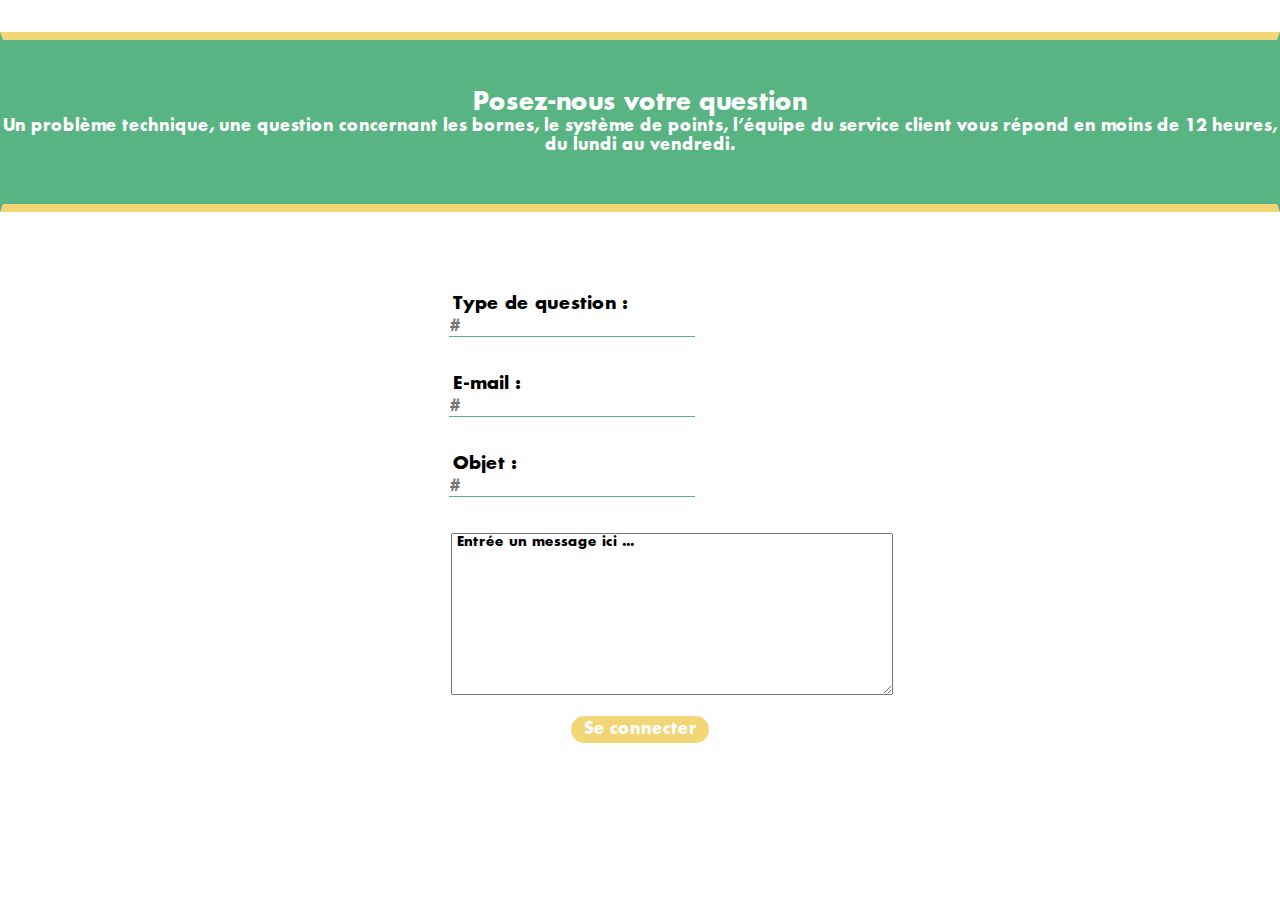
<file: src/contact.html>
<!DOCTYPE html>
<html lang="fr" xmlns="http://www.w3.org/1999/html">
<head>
    <meta charset="UTF-8">
    <title>Contacter Eco'point</title>
    <link rel="stylesheet" href="css/contact.css" >
</head>
<body>
    <div class="css_bandeau_wave">
        <h2 id="css_h2">Posez-nous votre question</h2>
        <p>Un problème technique, une question concernant les bornes, le système de points,
            l’équipe du service client vous répond en moins de 12 heures, du lundi au vendredi.</p>
    </div>
    <main>
        <form action="#" method="#" class="css_form"> <!--  renseigner la page contrôler-->
            <div class="css_form_label_input">
                <label for="type_question">Type de question :</label>
                <input id="type_question" type="#" placeholder="#" name="#" required>
            </div>
            <div class="css_form_label_input">
                <label for="email" >E-mail :</label>
                <input id="email" type="#" placeholder="#" name="#" required>
            </div>
            <div class="css_form_label_input">
                <label form="objet" >Objet :</label>
                <input id="objet" type="#" placeholder="#" name="#" required>
            </div>
            <div class="css_textarea">
                <textarea rows="10" cols="60" name="#" required> Entrée un message ici ...</textarea>
            </div>
            <div class ="css_ajustement_position_button">
                <input type="submit" value="Se connecter" class="css_button">
            </div>
        </form>
    </main>
</body>
</html>
</file>
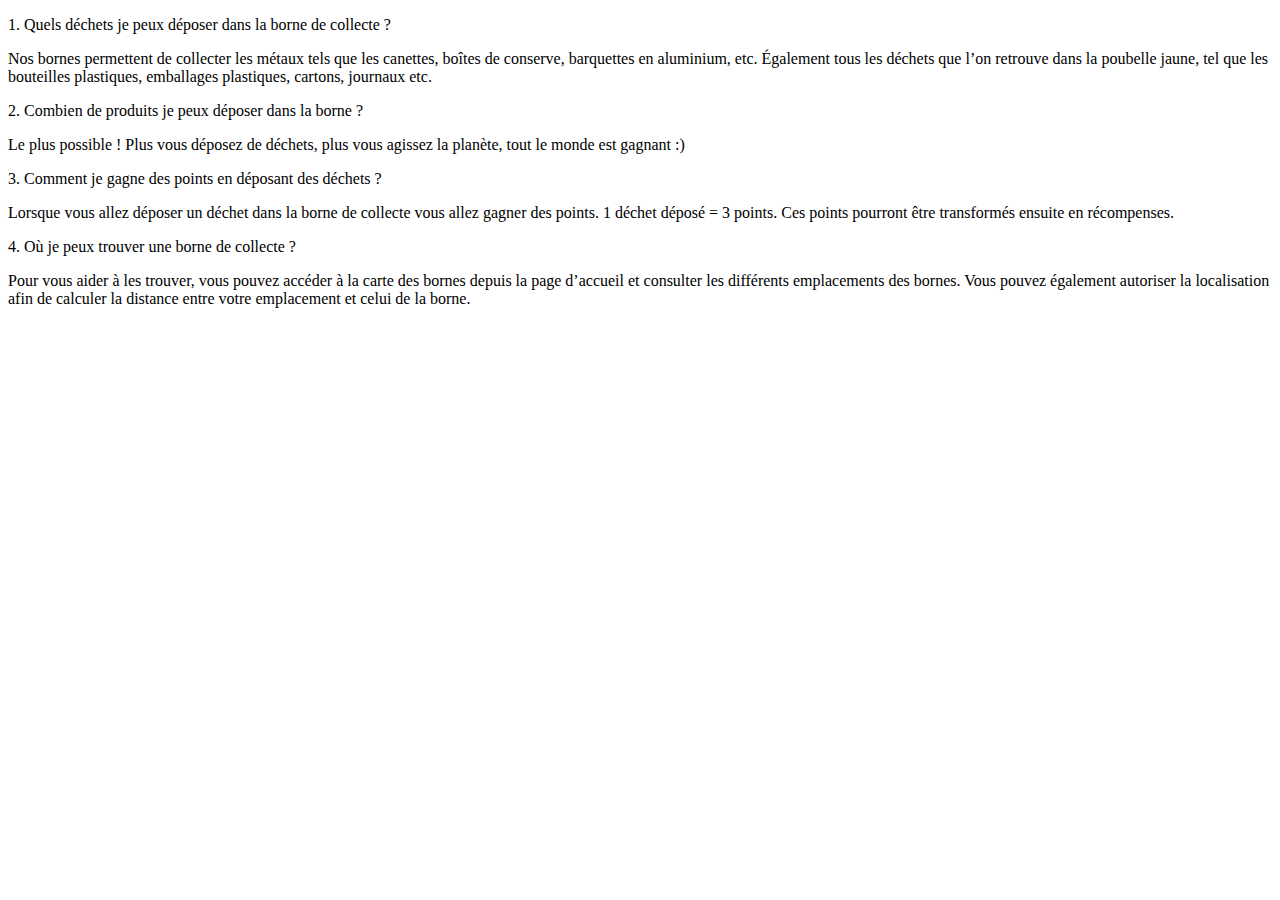
<file: src/faq.html>
<!DOCTYPE html>
<html lang="fr">
<head>
    <meta charset="UTF-8">
    <meta name="viewport" content="width=device-width, initial-scale=1.0">
    <title>FAQ Eco'point</title>
</head>
<body>
<main>
    <div>
        <p> 1. Quels déchets je peux déposer dans la borne de collecte ?</p>
        <p> Nos bornes permettent de collecter les métaux tels que les canettes, boîtes de conserve, barquettes en aluminium, etc.
            Également tous les déchets que l’on retrouve dans la poubelle jaune, tel que les bouteilles plastiques, emballages plastiques, cartons, journaux etc.
        </p>
    </div>
    <div>
        <p>2.  Combien de produits je peux déposer dans la borne ?</p>
        <p>Le plus possible ! Plus vous déposez de déchets, plus vous agissez la planète, tout le monde est gagnant :)</p>
    </div>
    <div>
        <p> 3. Comment je gagne des points en déposant des déchets ?</p>
        <p>Lorsque vous allez déposer un déchet dans la borne de collecte vous allez gagner des points. 1 déchet déposé = 3 points.
            Ces points pourront être transformés ensuite en récompenses.</p>
    </div>
    <div>
        <p> 4. Où je peux trouver une borne de collecte ?</p>
        <p>Pour vous aider à les trouver, vous pouvez accéder à la carte des bornes depuis la page d’accueil et consulter les différents emplacements des bornes.
            Vous pouvez également autoriser la localisation afin de calculer la distance entre votre emplacement et celui de la borne.</p>
    </div>
</main>
</body>
</html>
</file>
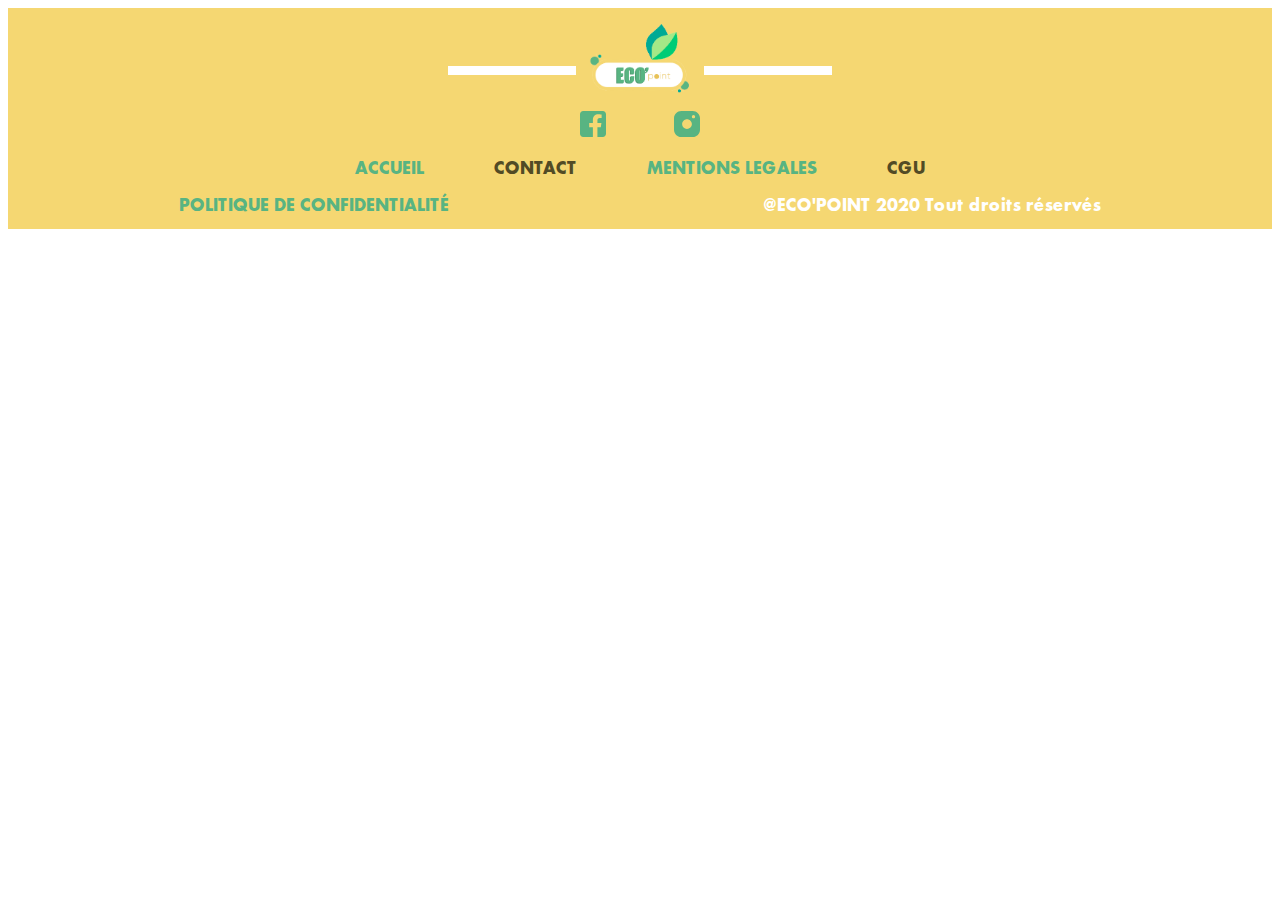
<file: src/footer.html>
<!DOCTYPE html>
<html lang="fr">
    <head>
        <meta charset="UTF-8">
        <title>Footer</title>
        <link rel="stylesheet" href="css/footer.css">
    </head>
    <body>
        <footer>
            <div class="eco">
                <div class="bande"></div>
                <img src="./media/LogoEcoPoint.svg">
                <div class="bande"></div>
            </div>
            <div class="logo">
                <a href="https://fr-fr.facebook.com/" target="_blank"><img src="media/LogoFacebook.svg"></a>
                <a href="https://www.instagram.com/?hl=fr" target="_blank"><img src="media/LogoInstagram.svg" ></a>
            </div>
            <div class="acme">
                <a class="v" href="#">ACCUEIL</a>
                <a href="#">CONTACT</a>
                <a class="v" href="#">MENTIONS LEGALES</a>
                <a href="#">CGU</a>
            </div>
            <div class="politique-droit">
                <a class="v" href="#">POLITIQUE DE CONFIDENTIALITÉ</a>
                <a href="#">@ECO'POINT 2020 Tout droits réservés</a>
            </div>
        </footer>
    </body>
</html>
</file>
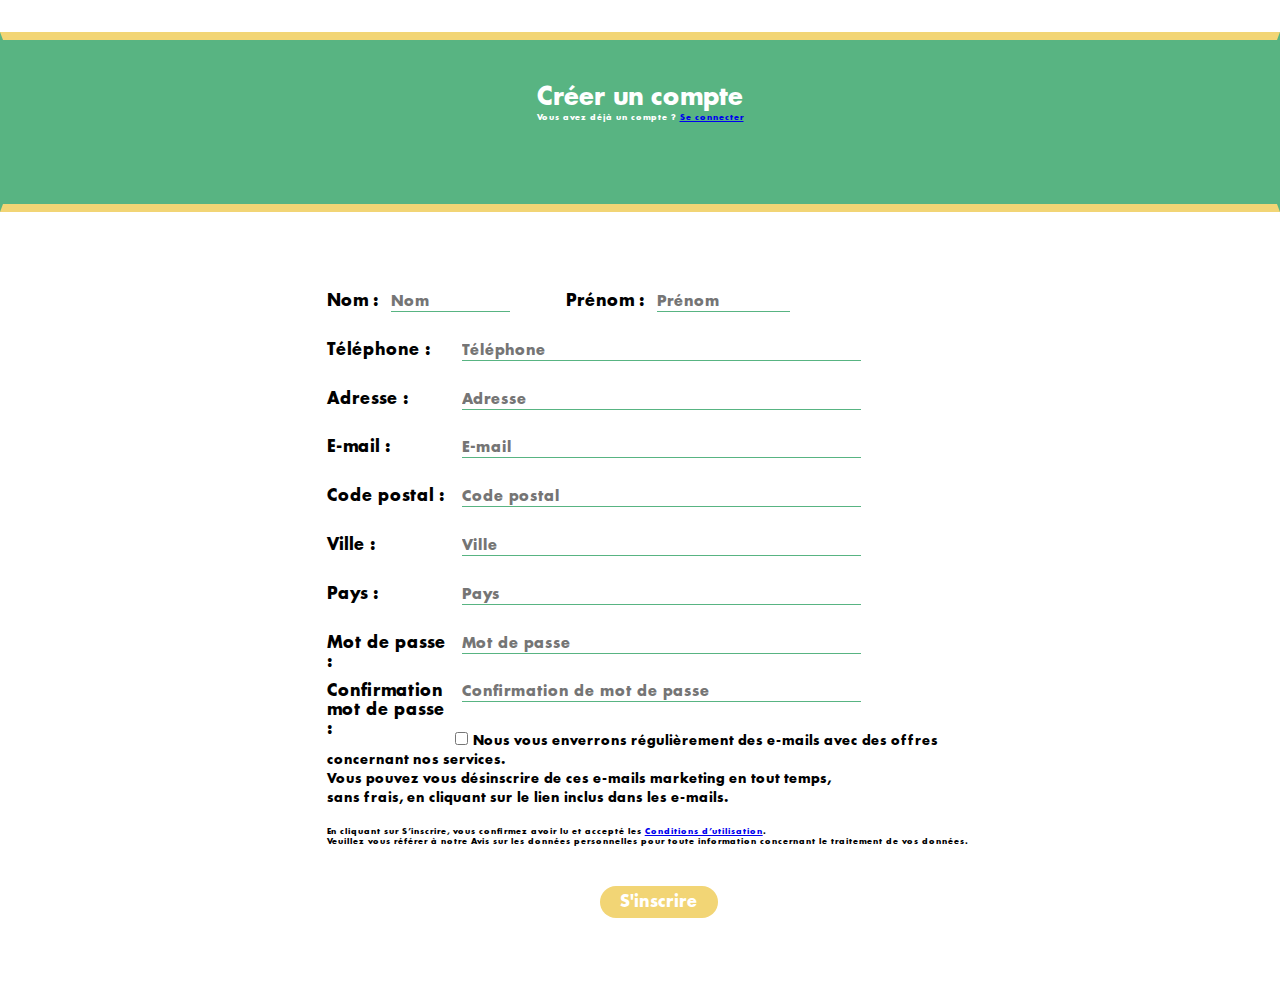
<file: src/inscription.html>
<!DOCTYPE html>
<html lang="fr" xmlns="http://www.w3.org/1999/html">
<head>
    <meta charset="UTF-8">
    <meta name="viewport" content="width=device-width, initial-scale=1.0">
    <link rel="stylesheet" href="css/inscription.css" >
    <title>Connexion à Eco'point</title>
</head>
<body>
    <!-- @include header -->
        <!-- <img src="media/composant/bandeau_wave.png" width="50%">

        <img src="media/composant/bandeau.png" width="75%" height="25%" class="img_bandeau_wave" >
        -->
    <div id="global">

        <div class="css_bandeau_wave">
            <h2 id="css_h2">Créer un compte</h2>
            <p>Vous avez déjà un compte ? <a href="seconnecter.html">Se connecter</a></p>
        </div>
        <main>
            <form action="#" method="POST" class="css_form">
                <div class="css_ajustement_de_comportement">
                    <div class="css_form_label_input_nom">
                        <label for="nom">Nom : </label>
                        <input type="text" placeholder="Nom" id="nom" required/>
                    </div>
                    <div class="css_form_label_input_prenom">
                        <label for="prenom">Prénom : </label>
                        <input type="text" placeholder="Prénom" id="prenom" required/>
                    </div>
                </div>
                <div class="css_form_label_input">
                    <label for="telephone">Téléphone : </label>
                    <input type="tel" placeholder="Téléphone" id="telephone" required/>
                </div>
                <div class="css_form_label_input">
                    <label for="adresse">Adresse : </label>
                    <input type="text" placeholder="Adresse" id="adresse" required/>
                </div>
                <div class="css_form_label_input">
                    <label for="mail">E-mail : </label>
                    <input type="email" placeholder="E-mail" id="mail" required/>
                </div>
                <div class="css_form_label_input">
                    <label for="code_postal">Code postal :</label>
                    <input id="code_postal" type="number" placeholder="Code postal" name="code_postal"/>
                </div>
                <div class="css_form_label_input">
                    <label for="ville">Ville :</label>
                    <input id="ville" type="text" placeholder="Ville" name="ville"/>
                </div>
                <div class="css_form_label_input">
                    <label for="pays">Pays :</label>
                    <input id="pays" type="text" placeholder="Pays" name="pays"/>
                </div>
                <div class="css_form_label_input">
                    <label for="motDePasse">Mot de passe : </label>
                    <input type="password" placeholder="Mot de passe" id="motDePasse" required/>
                </div>
                <div class="css_form_label_input">
                    <label for="motDePasse2">Confirmation<br /> mot de passe : </label>
                    <input type="password" placeholder="Confirmation de mot de passe" id="motDePasse2" required/>
                </div>
                <div>
                    <input type="checkbox" id="engagement" name="engagement">
                    <label for="engagement" id="text_coche">
                        Nous vous enverrons régulièrement des e-mails avec des offres concernant nos services.<br />
                            Vous pouvez vous désinscrire de ces e-mails marketing en tout temps,<br />
                            sans frais, en cliquant sur le lien inclus dans les e-mails.<br />
                    </label>
                </div>
                <br />
                <p>
                    En cliquant sur S’inscrire, vous confirmez avoir lu et accepté les <a href="#">Conditions d’utilisation</a>. <br />
                    Veuillez vous référer à notre Avis sur les données personnelles pour toute information concernant le traitement de vos données.
                </p>
                <div class ="css_ajustement_position_button">
                    <input type="submit" value="S'inscrire" class="css_button">
                </div>
            </form>
        </main>
    </div>
<!-- @Include footer -->
</body>
</html>
</file>
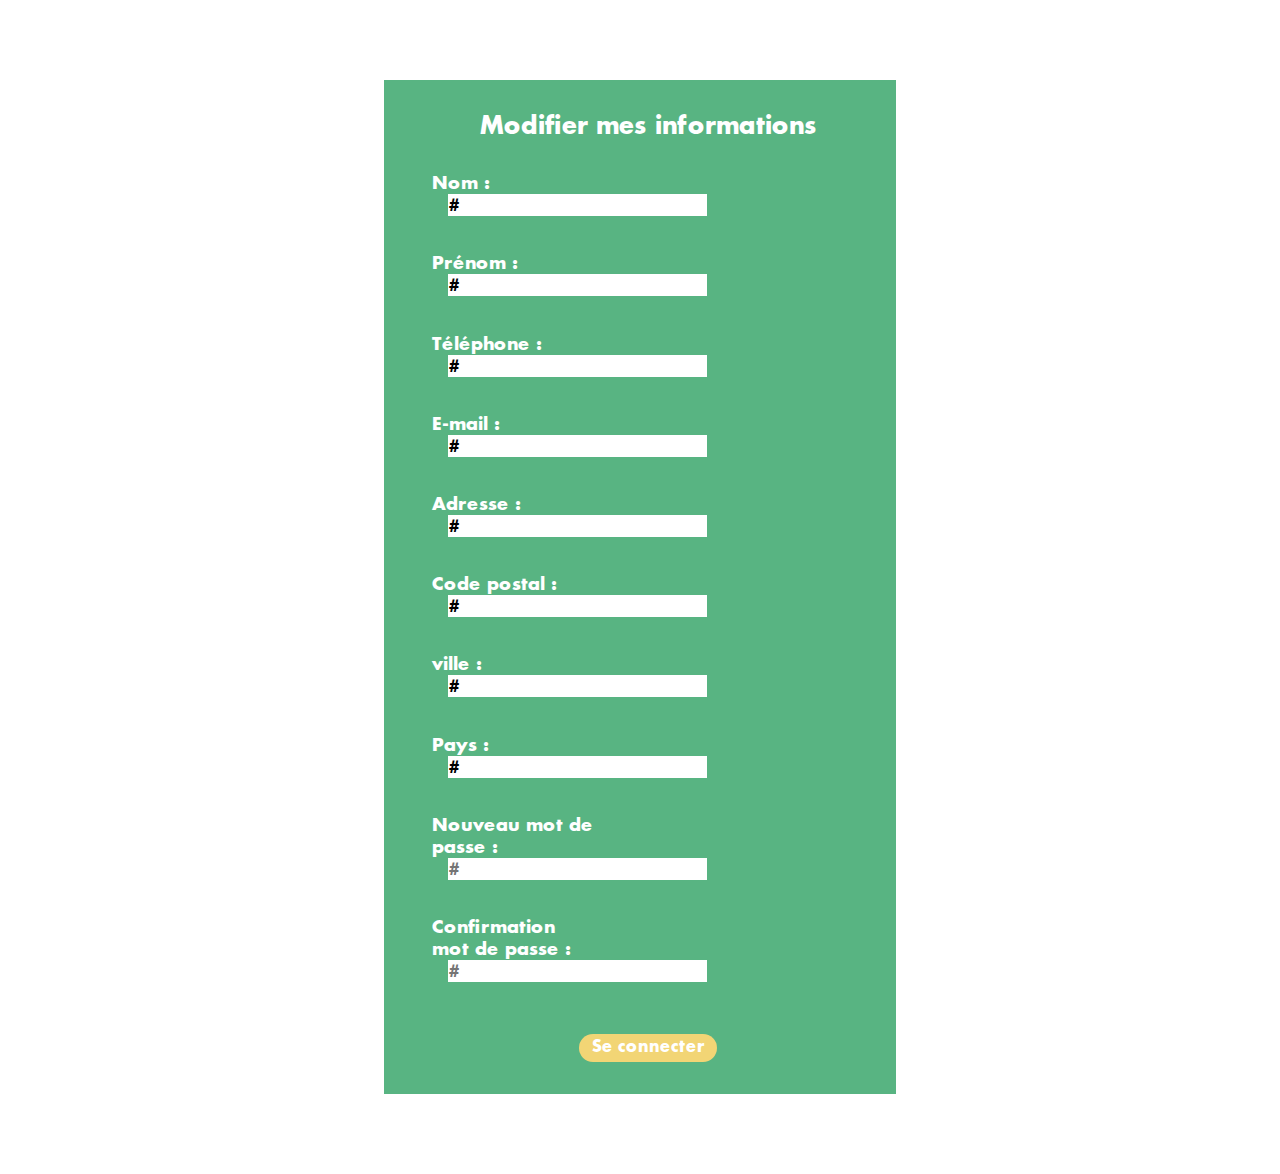
<file: src/mesinformations.html>
<!DOCTYPE html>
<html lang="en">
    <head>
        <meta charset="UTF-8">
        <title>Mes informations Eco'point</title>
        <link rel="stylesheet" href="css/mes_informations.css" />
    </head>
    <body>
    <div id="css_globale">
        <h2 class="css_h2">Modifier mes informations</h2>
        <main>
            <form action="#" method="#" class="css_form">
                <div class="css_form_label_input">
                    <label for="nom">Nom :</label>
                    <input id="nom" type="#" placeholder="#" value="#" name="nom"/>
                </div>
                <div class="css_form_label_input">
                    <label for="prenom">Prénom :</label>
                    <input id="prenom" type="#" placeholder="#" value="#" name="prenom"/>
                </div>
                <div class="css_form_label_input">
                    <label for="telephone">Téléphone :</label>
                    <input id="telephone" type="#" placeholder="#" value="#" name="telephone"/>
                </div>
                <div class="css_form_label_input">
                    <label for="email">E-mail :</label>
                    <input id="email" type="#" placeholder="#" value="#" name="email"/>
                </div>
                <div class="css_form_label_input">
                    <label for="adresse">Adresse :</label>
                    <input id="adresse" type="#" placeholder="#" value="#" name="adresse"/>
                </div>
                <div class="css_form_label_input">
                    <label for="code_postale">Code postal :</label>
                    <input id="code_postale" type="#" placeholder="#" value="#" name="code_postale"/>
                </div>
                <div class="css_form_label_input">
                    <label for="ville">ville :</label>
                    <input id="ville" type="#" placeholder="#" value="#" name="ville"/>
                </div>
                <div class="css_form_label_input">
                    <label for="pays">Pays :</label>
                    <input id="pays" type="#" placeholder="#" value ="#" name="pays"/>
                </div>
                <div class="css_form_label_input">
                    <label for="mdp">Nouveau mot de passe :</label>
                    <input id="mdp" type="#" placeholder="#" name="mdp"/>
                </div>
                <div class="css_form_label_input">
                    <label for="confirm_mdp">Confirmation </br>mot de passe :</label>
                    <input id="confirm_mdp" type="#" placeholder="#" name="confirm_mdp"/>
                </div>
                <div class="css_ajustement_position_button">
                    <input type="submit" value="Se connecter" class="css_button">
                </div>
            </form>
        </main>
    </div>
    </body>
</html>
</file>
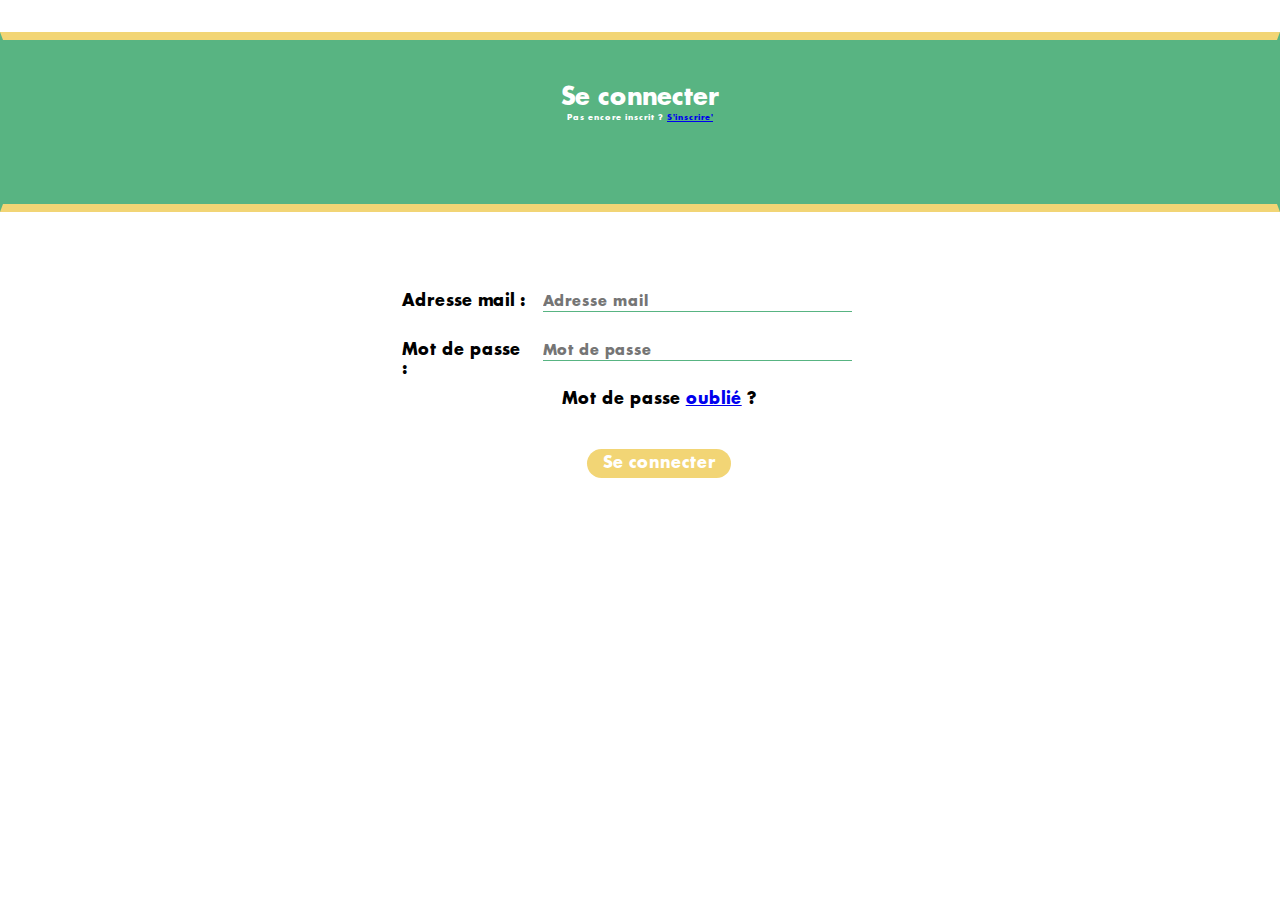
<file: src/seconnecter.html>
<!DOCTYPE html>
<html lang="fr">
<head>
    <meta charset="UTF-8">
    <meta name="viewport" content="width=device-width, initial-scale=1.0">
    <link rel="stylesheet" href="css/connexion.css" />
    <title>Connexion à Eco'point</title>
</head>
<body>
<div id="global">
    <div class="css_bandeau_wave">
        <h2 id="css_h2">Se connecter</h2>
        <p>Pas encore inscrit ? <a href="inscription.html">S'inscrire'</a></p>
    </div>
    <main>
        <form id="formulaire" method="POST" class="css_form">
            <div class="css_form_label_input">
                <label for="mail">Adresse mail :</label>
                <input type="email" id="mail"  placeholder="Adresse mail" required/>
            </div>
            <div class="css_form_label_input">
                <label for="password">Mot de passe :</label>
                <input id="password" name="mot_de_passe" type="password" placeholder="Mot de passe" required>
            </div>
            <div>
                <p id="css_pw_oublier">Mot de passe <a href="#">oublié</a>  ?</p>
            </div>
            <div class ="css_ajustement_position_button">
                <input type="submit" value="Se connecter" class="css_button">
            </div>
        </form>
        <!--<div>
            <p>Vous n'avez pas de compte ?</p>
            <a href="#">INSCRIVEZ-VOUS</a>
        </div> -->
    </main>
</div>
</body>
</html>
</file>
<file: src/css/contact.css>
*{
    margin : 0;
    padding: 0;
    box-sizing: border-box;
    font-family:"Futura Std bold";
}

@font-face {
    font-family: "Futura Std bold";
    src: url("../media/font/FuturaStd-Bold.woff");
}

main{
    display: flex;
    justify-content: center;
    margin-top: 5em;
    margin-bottom: 5em;
    margin-right:30%;
    margin-left: 30%;
}

.css_bandeau_wave {
    margin-top: 1em;
    width: 100%;
    height: 25%;
    display: block;
    border-style: solid;
    background-color: #58B482;
    border-right-color: #58B482;
    border-left-color: #58B482;
    border-bottom: 0.5em solid #F2D575 ;
    border-top: 0.5em solid#F2D575 ;
    height: 20vh;
    color: white;
    margin-top: 2em;
    margin-bottom: 1em;
    text-align: center;
}
.css_form{
    width: 80%;
}

#css_h2{
    padding-top: 2em;
}

.css_form_label_input > label{
    /**font-weight: bold;*/
    font-size: 1.1em;
    display: block;
    width: 10em;
    float: left;
    margin-left: 1em;
}

.css_form_label_input > input{
    margin-bottom: 2em;
    border: none;
    font-size: 1.1em;
    border-bottom: 1px solid #58B482;
    margin-left: 0.8em;
    width: 60%;
}

.css_button{
    font-size: 1em;
    border: none;
    color: white;
    padding: 1% 3% 1% 3%;
    background-color: #F2D575;
    margin-top: 1em;
    border-radius: 30px;
}
.css_textarea{
    margin-left: 1em;
}

.css_ajustement_position_button{
    display: flex;
    justify-content: center;
}
</file>
<file: src/css/footer.css>
@font-face {
    font-family: "Futura Std bold";
    src: url("../media/font/FuturaStd-Bold.woff");
}

body{
    font-family: "Futura Std bold";
}

footer{
    background-color: #F5D772;
    padding: 1%;
}

.eco{
    display: flex;
    justify-content: center;
}

.eco .bande{
    border-bottom: white solid 1vh;
    width: 10vw;
    margin: 2vh 1vw;
}

.eco img{
    width: 8vw;
}

.logo{
    display: flex;
    justify-content: space-evenly;
    width: 20vw;
    margin: 2vh auto;
}

.logo img{
    width: 2vw;
}

footer .acme{
    display: flex;
    justify-content: space-around;
    width: 50vw;
    margin: 2vh auto;
}

.acme > a {
    color: #524b25;
    text-decoration: none;
}

.acme > a.v {
    color: #58B482;
    text-decoration: none;

}

footer .politique-droit{
    display: flex;
    justify-content: space-around;
}

.politique-droit > a {
    color: white;
    text-decoration: none;
}

.politique-droit > a.v {
    color: #58B482;
    text-decoration: none;
}


@media screen and (max-width: 1600px) {

}

@media screen and (max-width: 1024px) {
    .logo img {
        width: 4vw;
    }
    .eco img {
        width: 13vw;
    }
}

@media screen and (max-width: 500px) {
    .eco img {
        width: 25vw;
    }
    .eco .bande {
        border-bottom: white solid 1vh;
        width: 20vw;
        margin: 2.5vh 1vw;
    }
    .logo img {
        width: 10vw;
    }
    .logo {
        display: flex;
        justify-content: space-evenly;
        width: 100vw;
        margin: 2vh auto;
    }
    footer .acme {
        width: 94vw;
        margin: 2vh auto;
    }
    footer .politique-droit {
        display: flex;
        justify-content: space-around;
        flex-direction: column;
        text-align: center;
        margin: 1vh;
    }
}

@media screen and (max-width: 389px) {
    footer .acme {
        display: flex;
        justify-content: space-around;
        font-size: small;
    }
    .eco .bande {
        border-bottom: white solid 1vh;
        width: 20vw;
        margin: 1.5vh 1vw;
    }
}
</file>
<file: src/css/inscription.css>
*{
    margin : 0;
    padding: 0;
    box-sizing: border-box;
    font-family:"Futura Std bold";
}

@font-face {
    font-family: "Futura Std bold";
    src: url("../media/composant/font-family/FuturaStd-Bold.woff");
}

main{
    display: flex;
    justify-content: center;
    margin-top: 5em;
    margin-bottom: 5em;
    margin-right:33%;
    margin-left: 33%;
}

.css_bandeau_wave{
    margin-top: 1em;
    width: 100%;
    height: 25%;
}

.css_bandeau_wave {
    display: block;
    /*
     */
    border-style: solid;
    background-color: #58B482;
    border-right-color: #58B482;
    border-left-color: #58B482;
    border-bottom: 0.5em solid #F2D575 ;
    border-top: 0.5em solid#F2D575 ;
    height: 20vh;
    color: white;
    margin-top: 2em;
    margin-bottom: 1em;
    text-align: center;
}

.img_bandeau_wave{ /** trouver une solution alternative */
    margin-top: 2em;
    width: 100%;
}

.css_form{

}
.css_form_label_input > label{
    /**font-weight: bold;*/
    display: block;
    width: 8em;
    float: left;
}

.css_form_label_input > input{
    margin-bottom: 2em;
    border: none;
    font-size: 0.9em;
    border: none;
    border-bottom: 1px solid #58B482;
    margin-left: 0.5em;
    width: 60%;
}
.css_form_label_input_prenom > input{
    margin-bottom: 2em;
    border: none;
    font-size: 0.9em;
    border: none;
    border-bottom: 1px solid #58B482;
    margin-left: 0.5em;
    width: 65%;
}
.css_form_label_input_prenom > label{
    font-weight: bold;
    margin-left: 0.5em;
}
.css_form_label_input_nom > label{
    font-weight: bold;
}
.css_form_label_input_nom > input{
    margin-bottom: 2em;
    border: none;
    font-size: 0.9em;
    border: none;
    border-bottom: 1px solid #58B482;
    margin-left: 0.5em;
    margin-right: 0.5em;
    width: 70%;
}
.css_ajustement_de_comportement{
    display: flex;
    justify-content: left;
}
.css_button{
    font-size: 1em;
    border: none;
    color: white;
    padding: 1% 3% 1% 3%;
    background-color: #F2D575;
    margin-top: 1em;
    border-radius: 30px;
}

.css_ajustement_position_button{
    margin-top: 1.5em;
    display: flex;
    justify-content: center;
}

p{
    font-size: 0.5em;
}

#text_coche{
    font-size: 0.8em;
}
#css_h2{
    padding-top: 2.5em;
}

/** pc rule */
@media screen and (max-width: 1600px) {

    main{
        margin-right: 15%;
        margin-left:  18%;
    }

    .css_bandeau_wave {
        height: 20vh;
    }
    .css_form_label_input_prenom > input{
        width: 50%;
    }

    .css_form_label_input_nom > input{
        width: 50%;
        margin-right: 0em;
    }
    .css_form_label_input_prenom > label{
        margin-left: 0em;
    }

    #css_h2{
        padding-top: 1.8em;
    }

}

/** Tablette rule */
@media screen and (max-width: 1024px) {

    main{
        margin-right: 15%;
        margin-left:  18%;
    }

    .css_bandeau_wave {
        height: 20vh;
    }
    .css_form_label_input_prenom > input{
        width: 50%;
    }

    .css_form_label_input_nom > input{
        width: 60%;
        margin-right: 0em;
    }
    .css_form_label_input_prenom > label{
        margin-left: 0em;
    }
    #css_h2{
        padding-top: 1.7em;
    }
}

/** Smartphone rule */
@media screen and (max-width: 500px) {

    main{
        margin-right: 5%;
        margin-left:  8%;
    }

    .css_bandeau_wave {
        height: 20vh;
    }

    .css_form_label_input_nom > input{
        width: 60%;
        margin-right: 0em;
    }
    .css_form_label_input_prenom > input{
        width: 50%;
    }
    .css_form_label_input_prenom > label{
        margin-left: 0em;
    }
    #css_h2{
        padding-top: 1.7em;
    }
}

@media screen and (max-width: 389px) {

    main{
        margin-right: 0.5%;
        margin-left:  0.5%;
    }

    .css_bandeau_wave {
        height: 20vh;
    }

    .css_form_label_input_nom > input{
        width: 60%;
        margin-right: 0em;
    }
    .css_form_label_input_prenom > label{
        margin-left: 0em;
    }
    .css_form_label_input_prenom > input{
        width: 50%;
    }
    #css_h2{
        padding-top: 1.7em;
    }
}
</file>
<file: src/css/mes_informations.css>
*{
    margin : 0;
    padding: 0;
    box-sizing: border-box;
    font-family:"Futura Std bold";
}

@font-face {
    font-family: "Futura Std bold";
    src: url("../media/font/FuturaStd-Bold.woff");
}


#css_globale{
    display: flex;
    flex-direction: column;
    margin-top: 5em;
    margin-bottom: 5em;
    margin-right:30%;
    margin-left: 30%;
    background-color: #58b482;
    padding:2em;
    padding-left: 3em;
    color: white;
}

.css_h2{
    display: flex;
    justify-content: center;
    margin-bottom: 1.3em;
}

.css_form_label_input > label{
    /**font-weight: bold;*/
    font-size: 1.1em;
    display: block;
    width: 12em;
    float: left;
}

.css_form_label_input > input{
    margin-bottom: 2em;
    border: none;
    font-size: 1.1em;
    border-bottom: 1px solid #58B482;
    margin-left: 0.9em;
    width: 60%;
}
.css_form{
    width: 100%;
}

.css_ajustement_position_button{
    display: flex;
    justify-content: center;
}

.css_button{
    font-size: 1em;
    border: none;
    color: white;
    padding: 1% 3% 1% 3%;
    background-color: #F2D575;
    margin-top: 1em;
    border-radius: 30px;
}
</file>
<file: src/css/connexion.css>
*{
    margin : 0;
    padding: 0;
    box-sizing: border-box;
    font-family:"Futura Std bold";
}

@font-face {
    font-family: "Futura Std bold";
    src: url("../media/composant/font-family/FuturaStd-Bold.woff");
}

main{
    display: flex;
    justify-content: center;
    margin-top: 5em;
    margin-bottom: 5em;
    margin-right:30%;
    margin-left: 30%;
}

.css_bandeau_wave{
    margin-top: 1em;
    width: 100%;
    height: 25%;
}

.css_bandeau_wave {
    display: block;
    /*
     */
    border-style: solid;
    background-color: #58B482;
    border-right-color: #58B482;
    border-left-color: #58B482;
    border-bottom: 0.5em solid #F2D575 ;
    border-top: 0.5em solid#F2D575 ;
    height: 20vh;
    color: white;
    margin-top: 2em;
    margin-bottom: 1em;
    text-align: center;
}
.css_form{
    width: 60%;
}
.css_form_label_input > label{
    /**font-weight: bold;*/
    display: block;
    width: 8em;
    float: left;
}

#css_pw_oublier{
    text-decoration: none;
    text-align: center;
    font-size: 1em;
}

.css_form_label_input > input{
    margin-bottom: 2em;
    border: none;
    font-size: 0.9em;
    border-bottom: 1px solid #58B482;
    margin-left: 0.9em;
    width: 60%;
}
.css_ajustement_de_comportement{
    display: flex;
    justify-content: left;
}
.css_button{
    font-size: 1em;
    border: none;
    color: white;
    padding: 1% 3% 1% 3%;
    background-color: #F2D575;
    margin-top: 1em;
    border-radius: 30px;
}

.css_ajustement_position_button{
    margin-top: 1.5em;
    display: flex;
    justify-content: center;
}

p{
    font-size: 0.5em;
}

#text_coche{
    font-size: 0.8em;
}
#css_h2{
    padding-top: 2.5em;
}

/** pc rule */
@media screen and (max-width: 1600px) {

    main{
        margin-right: 15%;
        margin-left:  18%;
    }

    .css_bandeau_wave {
        height: 20vh;
    }
    .css_form_label_input_prenom > input{
        width: 50%;
    }

    .css_form_label_input_nom > input{
        width: 50%;
        margin-right: 0em;
    }
    .css_form_label_input_prenom > label{
        margin-left: 0em;
    }

    #css_h2{
        padding-top: 1.8em;
    }

}

/** Tablette rule */
@media screen and (max-width: 1024px) {

    main{
        margin-right: 15%;
        margin-left:  18%;
    }

    .css_bandeau_wave {
        height: 20vh;
    }
    .css_form_label_input_prenom > input{
        width: 50%;
    }

    .css_form_label_input_nom > input{
        width: 60%;
        margin-right: 0em;
    }
    .css_form_label_input_prenom > label{
        margin-left: 0em;
    }
    #css_h2{
        padding-top: 1.7em;
    }
}

/** Smartphone rule */
@media screen and (max-width: 500px) {

    main{
        margin-right: 5%;
        margin-left:  8%;
    }

    .css_bandeau_wave {
        height: 20vh;
    }

    .css_form_label_input_nom > input{
        width: 60%;
        margin-right: 0em;
    }
    .css_form_label_input_prenom > input{
        width: 50%;
    }
    .css_form_label_input_prenom > label{
        margin-left: 0em;
    }
    #css_h2{
        padding-top: 1.7em;
    }
}

@media screen and (max-width: 389px) {

    main{
        margin-right: 0.5%;
        margin-left:  0.5%;
    }

    .css_bandeau_wave {
        height: 20vh;
    }

    .css_form_label_input_nom > input{
        width: 60%;
        margin-right: 0em;
    }
    .css_form_label_input_prenom > label{
        margin-left: 0em;
    }
    .css_form_label_input_prenom > input{
        width: 50%;
    }
    #css_h2{
        padding-top: 1.7em;
    }
}
</file>
